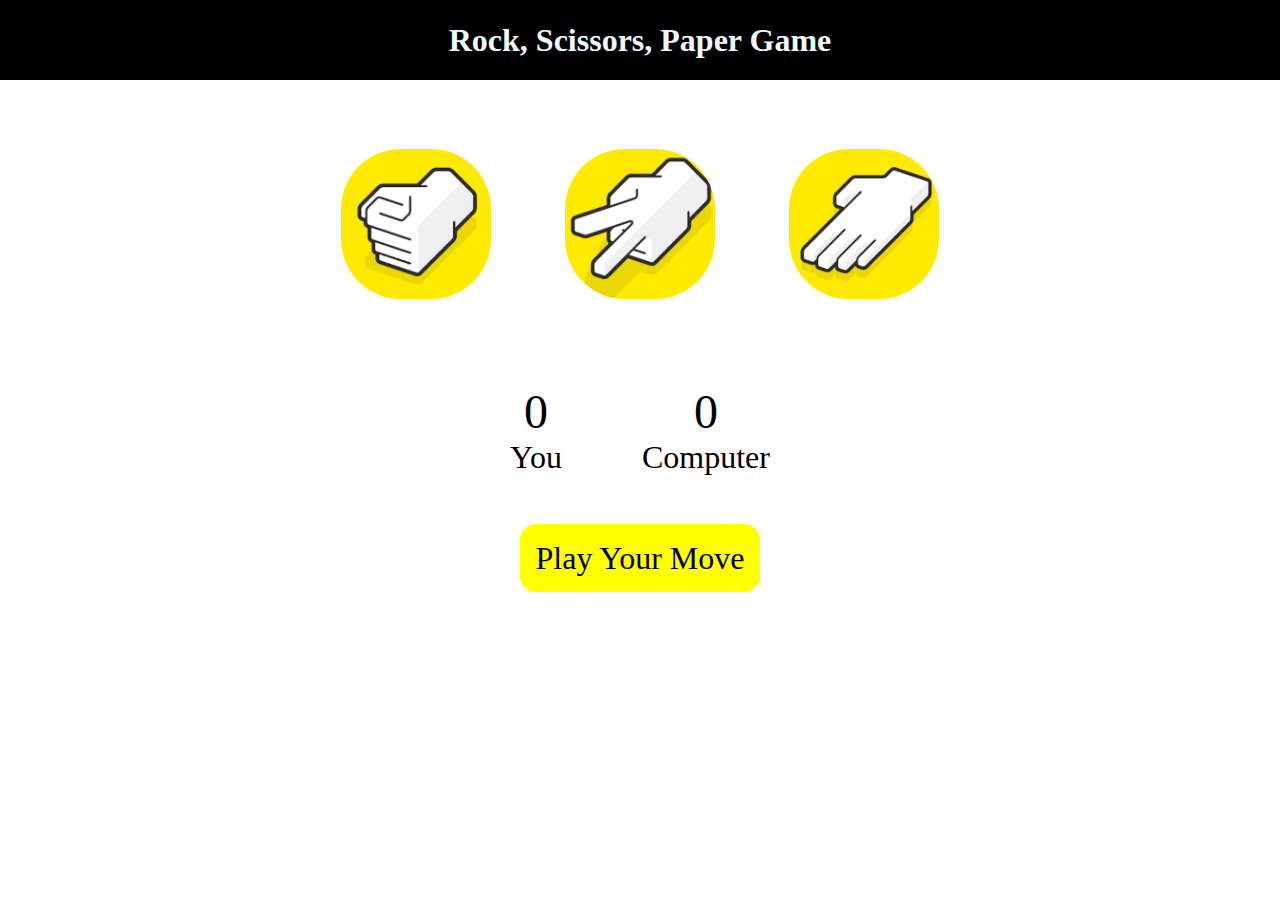
<file: index.html>
<!DOCTYPE html>
<html lang="en">
<head>
    <meta charset="UTF-8">
    <meta name="viewport" content="width=device-width, initial-scale=1.0">
    <title>Game</title>
    <link rel="stylesheet" href="style.css">
</head>
<body>
    <h1>Rock, Scissors, Paper Game </h1>
    <div class="choices"> 
        <div class="choice" id="rock">
            <img src="./rock.png">
        </div>
        <div class="choice" id="scissors">
            <img src="./scissors.png">

        </div>
        <div class="choice" id="paper">
            <img src="paper.png">
        </div>
    </div>
    <div class="score-board">
        <div class="score">
            <p id="your-score">0</p>
            <p>You</p>
        </div>
        <div class="score">
            <p id="computer-score">0</p>
            <p>Computer</p>
        </div>
    </div>
    <div class="msg-container">
        <p id="msg">Play Your Move</p>
    </div>
    <script src="app.js"></script>
</body>
</html>
</file>
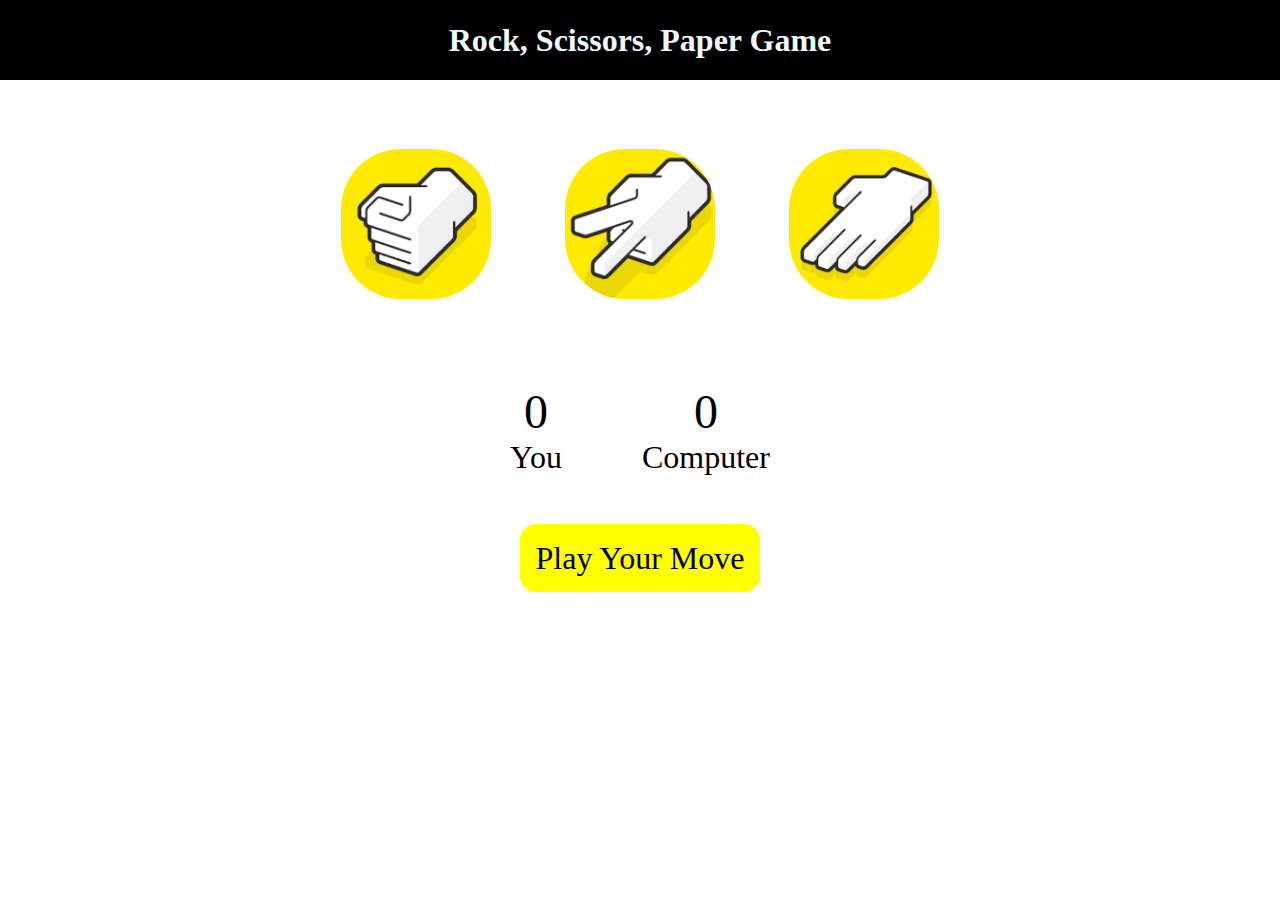
<file: incdex.html>
<!DOCTYPE html>
<html lang="en">
<head>
    <meta charset="UTF-8">
    <meta name="viewport" content="width=device-width, initial-scale=1.0">
    <title>Game</title>
    <link rel="stylesheet" href="style.css">
</head>
<body>
    <h1>Rock, Scissors, Paper Game </h1>
    <div class="choices"> 
        <div class="choice" id="rock">
            <img src="./rock.png">
        </div>
        <div class="choice" id="scissors">
            <img src="./scissors.png">

        </div>
        <div class="choice" id="paper">
            <img src="paper.png">
        </div>
    </div>
    <div class="score-board">
        <div class="score">
            <p id="your-score">0</p>
            <p>You</p>
        </div>
        <div class="score">
            <p id="computer-score">0</p>
            <p>Computer</p>
        </div>
    </div>
    <div class="msg-container">
        <p id="msg">Play Your Move</p>
    </div>
    <script src="app.js"></script>
</body>
</html>
</file>
<file: style.css>
*{
    margin: 0;
    padding: 0;
    text-align: center;
}

h1{
    background-color: black;
    color: aliceblue;
    height: 5rem;
    line-height: 5rem;
}

.choice{
    height: 160px;
    width: 160px;
    border-radius: 40%;
    display: flex;
    justify-content: center;
    align-items: center;
    
}

img{
    height: 150px;
    width: 150px;
    object-fit: cover;
    border-radius: 40%;
}

.choice:hover{
    background-color: black;
    cursor: pointer;

}

.choices{
    display: flex;
    justify-content: center;
    align-items: center;
    gap: 4rem;
    margin-top: 4rem;
}

.score-board{
    display: flex;
    justify-content: center;
    align-items: center;
    gap: 5rem;
    font-size: 2rem;
    margin-top: 5rem;
}

#your-score, #computer-score{
    font-size: 3rem;
}

.msg-container{
    margin-top: 4rem;
}
#msg{
    background-color:rgb(255, 255, 0);
    font-size: 2rem;
    border-radius: 1rem;
    display: inline;
    padding: 1rem;
}
</file>
